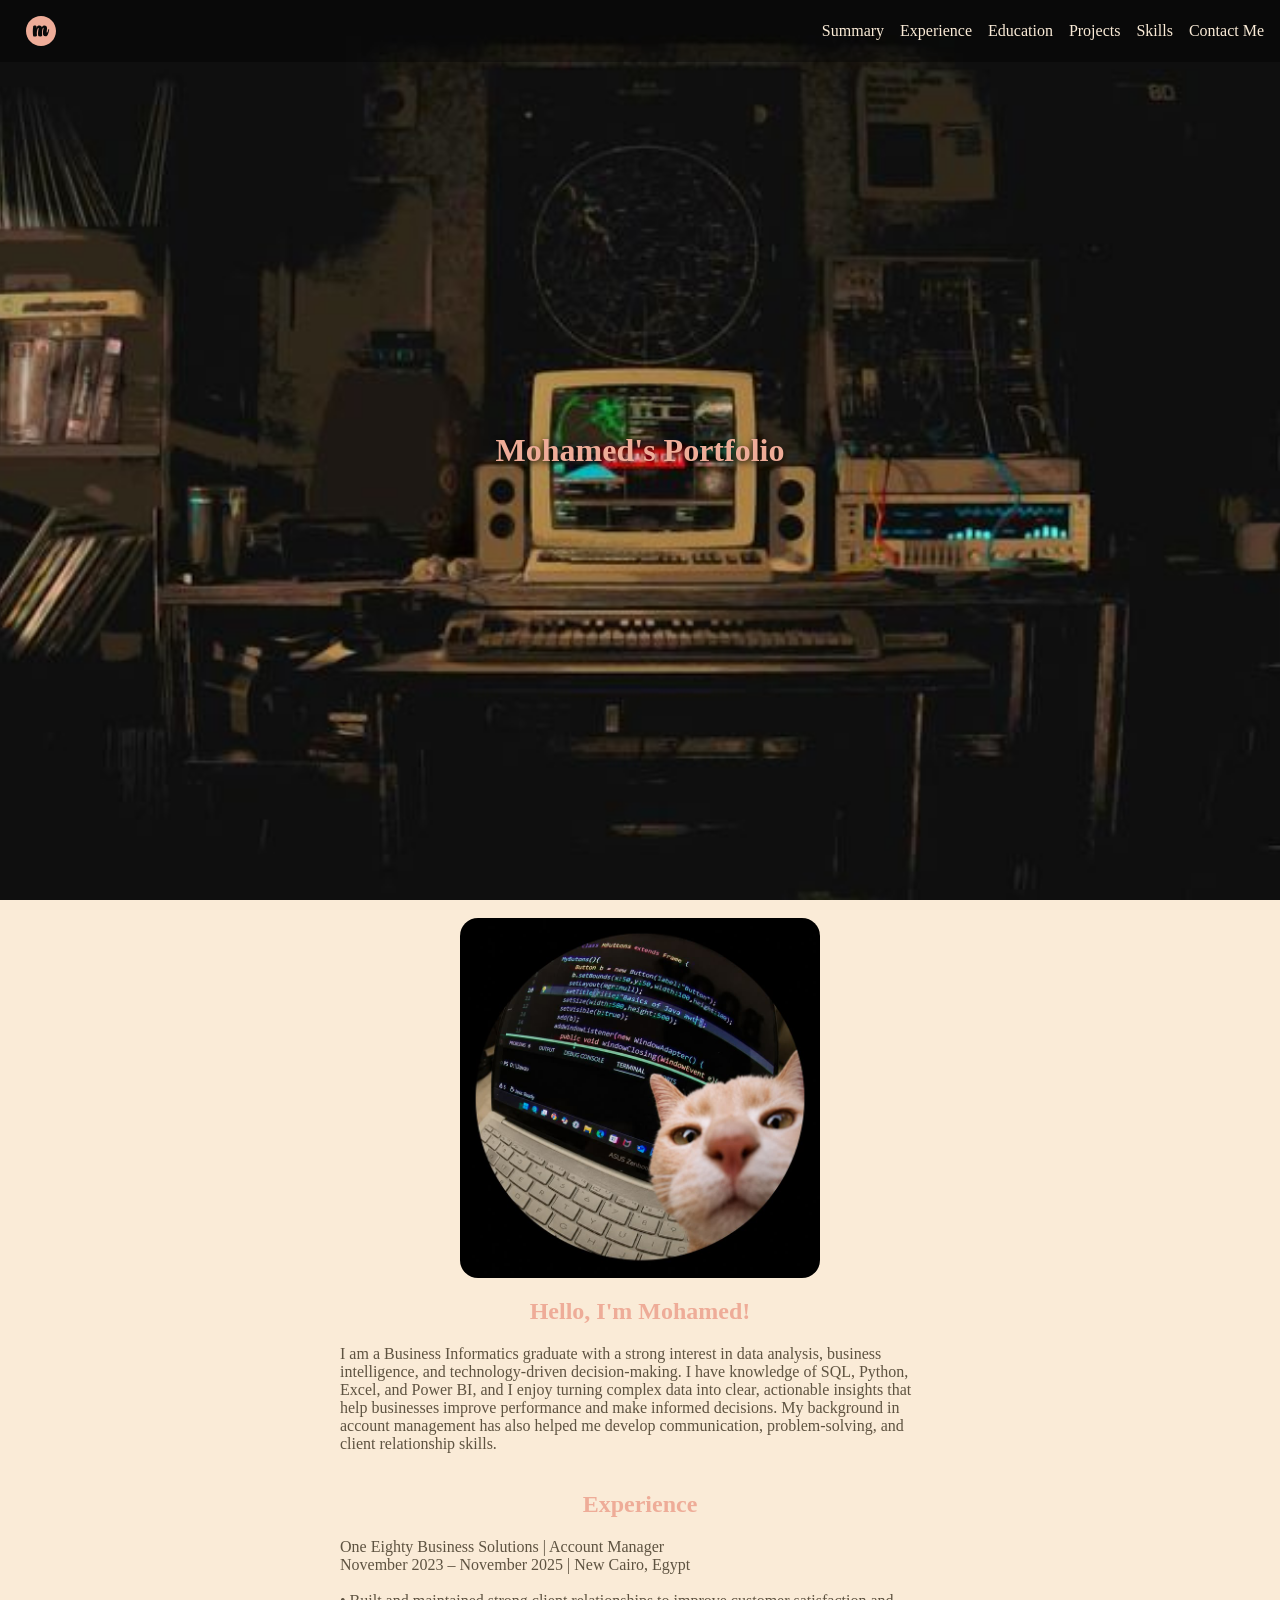
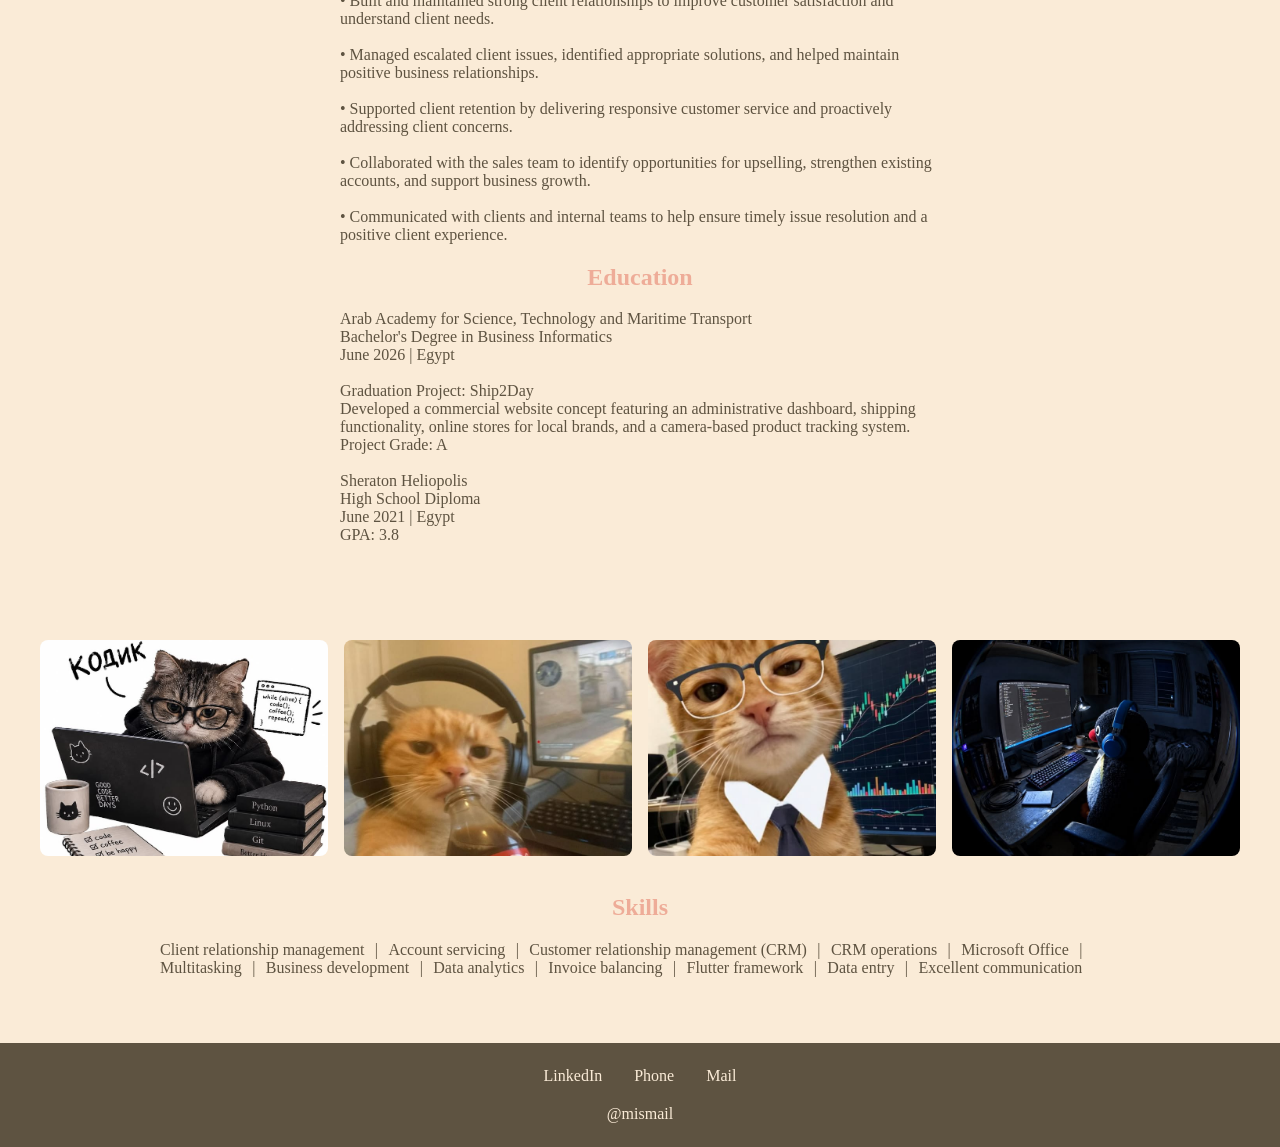
<file: index.html>
<!DOCTYPE html>
<html lang="en">

<head>
  <meta charset="UTF-8">
  <meta name="viewport" content="width=device-width, initial-scale=1.0">
  <title>Mohamed's Portfolio</title>
  <!-- <meta name="Description" content="Mohamed is a Business Informatics graduate turning data into clear, useful business insights." > -->
  <link rel="stylesheet" href="./portfolio.css">
  <link rel="contact us" href="./contactme.html">
</head>

<body>

  <nav class="navbar" aria-label="Main navigation">
        <img class="navbar-brand" src="./Letter m.svg" alt="home">
        <button class="navbar-toggler" type="button" aria-controls="navbar-links" aria-expanded="false">
          Menu
        </button>
        <ul class="navbar-links" id="navbar-links">
          <li><a href="#summary">Summary</a></li>
          <li><a href="#experience">Experience</a></li>
          <li><a href="#Education">Education</a></li>
          <li><a href="#projects">Projects</a></li>
          <li><a href="#skills">Skills</a></li>
          <li><a href="./contactme.html">Contact Me</a></li>
        </ul>
      </nav>

  <div class="container">
    <div class="hero" id="home">
      <img class="pro grad" src="./graduation.jpeg" alt="grad">
      <h1 class="title-h">Mohamed's Portfolio</h1>

    </div>
    <div class="protfolio1">
      <br>
      <div class="container2">
        <img class="gato" src="./gato programador.jpeg" alt="gato">
        <h2 class="hello" id="summary">Hello, I'm Mohamed!</h2>
        <p class="summary">
          I am a Business Informatics graduate with a strong interest in data analysis, business intelligence,
          and technology-driven decision-making. I have knowledge of SQL, Python, Excel, and Power BI, and I enjoy
          turning
          complex data into clear,
          actionable insights that help businesses improve performance and make informed decisions. My background in
          account management has also helped me develop communication,
          problem-solving, and client relationship skills.
        </p>
        <br>
      </div>

      <div class="container3">
        <h2 class="exp" id="experience">Experience</h2>
        <p class="exp-info">One Eighty Business Solutions | Account Manager
          <br>
          November 2023 – November 2025 | New Cairo, Egypt
          <br>
          <br>
          • Built and maintained strong client relationships to improve customer satisfaction and understand client
          needs.
          <br>
          <br>
          • Managed escalated client issues, identified appropriate solutions, and helped maintain positive business
          relationships.
          <br>
          <br>
          • Supported client retention by delivering responsive customer service and proactively addressing client
          concerns.
          <br>
          <br>
          • Collaborated with the sales team to identify opportunities for upselling, strengthen existing accounts, and
          support business growth.
          <br>
          <br>
          • Communicated with clients and internal teams to help ensure timely issue resolution and a positive client
          experience.
        </p>
      </div>
      <div class="contaner4">
        <h2 class="Education" id="Education">Education</h2>
        <p class="educ">Arab Academy for Science, Technology and Maritime Transport
          <br>
          Bachelor's Degree in Business Informatics
          <br>
          June 2026 | Egypt
          <br>
          <br>
          Graduation Project: Ship2Day
          <br>
          Developed a commercial website concept featuring an administrative dashboard, shipping functionality, online
          stores for local brands, and a camera-based product tracking system.
          <br>
          Project Grade: A
          <br>
          <br>
          Sheraton Heliopolis
          <br>
          High School Diploma <br> June 2021 | Egypt <br> GPA: 3.8
        </p>
      </div>

      <br>
      <br>
      <div class="projects" id="projects">
        <div class="grid-container">
          <div class="card">
            <img src="./_.jpeg" alt="project 1">
          </div>
          <div class="card">
            <img src="./checkout.jpeg" alt="project 2">
          </div>
          <div class="card">
            <img src="./eLIAS.jpeg" alt="project 3">
          </div>
          <div class="card">
            <img src="./Noot noot coder.jpeg" alt="project 4">
          </div>
        </div>
      </div>
      <div class="container5">
        <!-- <img class="float1" src="_ copy.jpeg" alt="copy"> -->
        <br>
        <h2 class="skills" id="skills">Skills</h2>
        <ul class="skil-info">
          <li>Client relationship management</li>
          <li>Account servicing</li>
          <li>Customer relationship management (CRM)</li>
          <li>CRM operations</li>
          <li>Microsoft Office</li>
          <li>Multitasking</li>
          <li>Business development</li>
          <li>Data analytics</li>
          <li>Invoice balancing</li>
          <li>Flutter framework</li>
          <li>Data entry</li>
          <li>Excellent communication</li>
        </ul>

      </div>
    </div>
  </div>
  <script>
    const navToggle = document.querySelector(".navbar-toggler");
    const navLinks = document.querySelector(".navbar-links");

    navToggle.addEventListener("click", () => {
      const isExpanded = navToggle.getAttribute("aria-expanded") === "true";
      navToggle.setAttribute("aria-expanded", String(!isExpanded));
      navLinks.classList.toggle("is-open", !isExpanded);
    });

    navLinks.addEventListener("click", (event) => {
      if (event.target instanceof HTMLAnchorElement) {
        navToggle.setAttribute("aria-expanded", "false");
        navLinks.classList.remove("is-open");
      }
    });
  </script>

  <br>
  
<div class="footer-container">
    <a class="footer-link" 
       href="https://www.linkedin.com/" 
       target="_blank" 
       rel="noopener noreferrer">LinkedIn</a>

    <a class="footer-link" href="tel:01154755385">Phone</a>

    <a class="footer-link" href="mailto:muhamedesmail2003@gmail.com">Mail</a>

    <p class="copyright">@mismail</p>
</div>

<!-- <div class="footer">
  <footer class="foter">
   <a class="" href="">LinkedIn</a>
   <a class="" href="">Phone</a>
   <a class="" href="">Mail</a>
   <br>
   <br>
    <small class="bottom">
      Copyright © 2026 mohamed ismail's portfolio.
    </small>
  </footer>
  </div> -->

</body>

</html>
</file>
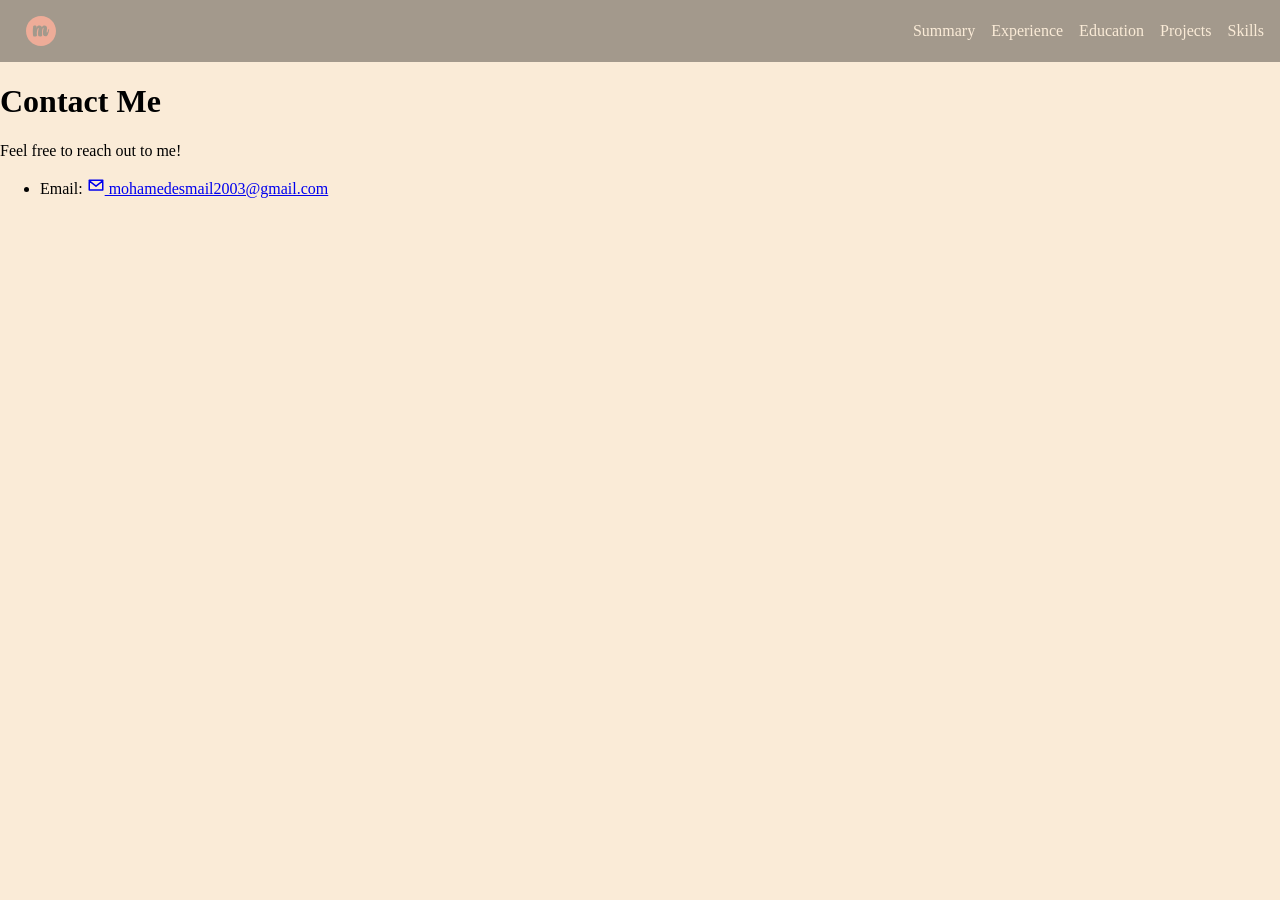
<file: contactme.html>
<!DOCTYPE html>
<html lang="en">
<head>
    <meta charset="UTF-8">
    <meta name="viewport" content="width=device-width, initial-scale=1.0">
    <title>Contact Me</title>
    <link rel="stylesheet" href="./contactme.css">
</head>
<body>
      <nav class="navbar" aria-label="Main navigation">
        <img class="navbar-brand" src="./Letter m.svg" alt="home">
        <button class="navbar-toggler" type="button" aria-controls="navbar-links" aria-expanded="false">
          Menu
        </button>
        <ul class="navbar-links" id="navbar-links">
          <li><a href="#summary">Summary</a></li>
          <li><a href="#experience">Experience</a></li>
          <li><a href="#Education">Education</a></li>
          <li><a href="#projects">Projects</a></li>
          <li><a href="#skills">Skills</a></li>
        </ul>
      </nav>

    <div class="contact-container">
        <h1 class="contact-title">Contact Me</h1>
        <p>Feel free to reach out to me!</p>
        <ul class="contact-info">
            <li>
                Email:
                <a href="mailto:mohamedesmail2003@gmail.com">
                    <svg aria-hidden="true" width="18" height="18" viewBox="0 0 24 24" fill="none"
                        xmlns="http://www.w3.org/2000/svg">
                        <path d="M3 5.5h18v13H3v-13Zm0 1 9 7 9-7" stroke="currentColor" stroke-width="2"
                            stroke-linecap="round" stroke-linejoin="round" />
                    </svg>
                    mohamedesmail2003@gmail.com
                </a>
            </li>
        </ul>
    </div>
</body>
</html>
</file>
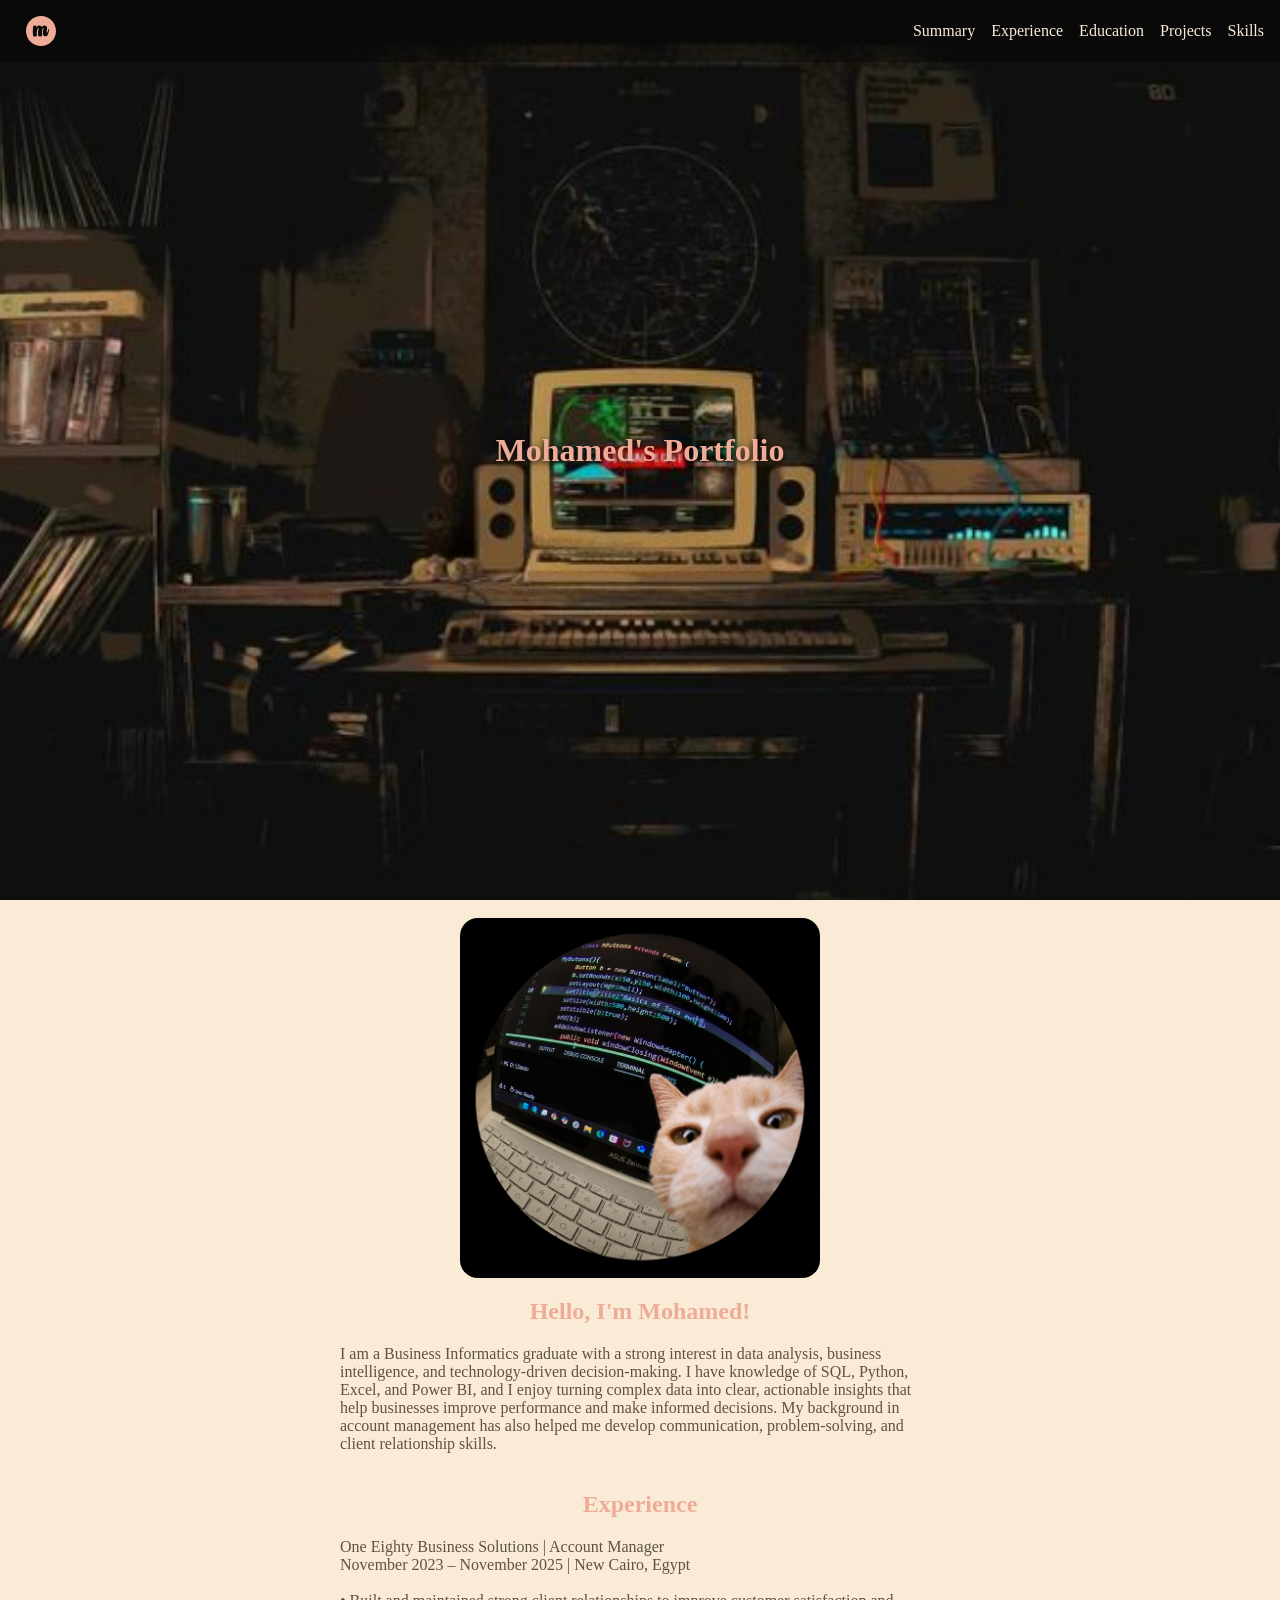
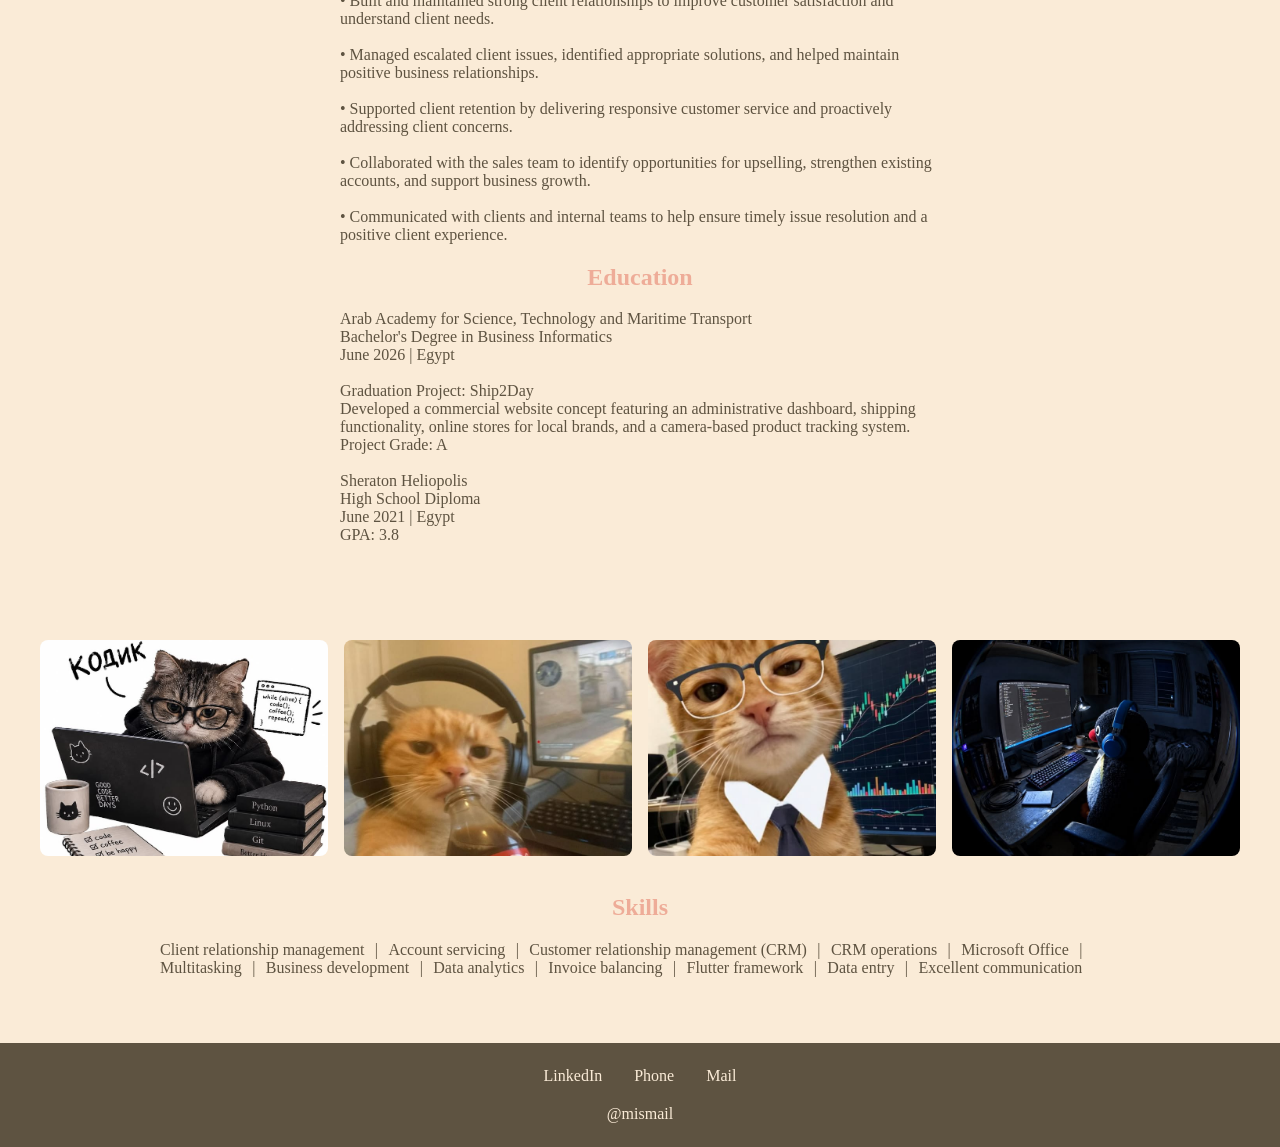
<file: portfolio.html>
<!DOCTYPE html>
<html lang="en">

<head>
  <meta charset="UTF-8">
  <meta name="viewport" content="width=device-width, initial-scale=1.0">
  <title>Mohamed's Portfolio</title>
  <!-- <meta name="Description" content="Mohamed is a Business Informatics graduate turning data into clear, useful business insights." > -->
  <link rel="stylesheet" href="./portfolio.css">
</head>

<body>

  <nav class="navbar" aria-label="Main navigation">
        <img class="navbar-brand" src="./Letter m.svg" alt="home">
        <button class="navbar-toggler" type="button" aria-controls="navbar-links" aria-expanded="false">
          Menu
        </button>
        <ul class="navbar-links" id="navbar-links">
          <li><a href="#summary">Summary</a></li>
          <li><a href="#experience">Experience</a></li>
          <li><a href="#Education">Education</a></li>
          <li><a href="#projects">Projects</a></li>
          <li><a href="#skills">Skills</a></li>
        </ul>
      </nav>

  <div class="container">
    <div class="hero" id="home">
      <img class="pro grad" src="./graduation.jpeg" alt="grad">
      <h1 class="title-h">Mohamed's Portfolio</h1>

    </div>
    <div class="protfolio1">
      <br>
      <div class="container2">
        <img class="gato" src="./gato programador.jpeg" alt="gato">
        <h2 class="hello" id="summary">Hello, I'm Mohamed!</h2>
        <p class="summary">
          I am a Business Informatics graduate with a strong interest in data analysis, business intelligence,
          and technology-driven decision-making. I have knowledge of SQL, Python, Excel, and Power BI, and I enjoy
          turning
          complex data into clear,
          actionable insights that help businesses improve performance and make informed decisions. My background in
          account management has also helped me develop communication,
          problem-solving, and client relationship skills.
        </p>
        <br>
      </div>

      <div class="container3">
        <h2 class="exp" id="experience">Experience</h2>
        <p class="exp-info">One Eighty Business Solutions | Account Manager
          <br>
          November 2023 – November 2025 | New Cairo, Egypt
          <br>
          <br>
          • Built and maintained strong client relationships to improve customer satisfaction and understand client
          needs.
          <br>
          <br>
          • Managed escalated client issues, identified appropriate solutions, and helped maintain positive business
          relationships.
          <br>
          <br>
          • Supported client retention by delivering responsive customer service and proactively addressing client
          concerns.
          <br>
          <br>
          • Collaborated with the sales team to identify opportunities for upselling, strengthen existing accounts, and
          support business growth.
          <br>
          <br>
          • Communicated with clients and internal teams to help ensure timely issue resolution and a positive client
          experience.
        </p>
      </div>
      <div class="contaner4">
        <h2 class="Education" id="Education">Education</h2>
        <p class="educ">Arab Academy for Science, Technology and Maritime Transport
          <br>
          Bachelor's Degree in Business Informatics
          <br>
          June 2026 | Egypt
          <br>
          <br>
          Graduation Project: Ship2Day
          <br>
          Developed a commercial website concept featuring an administrative dashboard, shipping functionality, online
          stores for local brands, and a camera-based product tracking system.
          <br>
          Project Grade: A
          <br>
          <br>
          Sheraton Heliopolis
          <br>
          High School Diploma <br> June 2021 | Egypt <br> GPA: 3.8
        </p>
      </div>

      <br>
      <br>
      <div class="projects" id="projects">
        <div class="grid-container">
          <div class="card">
            <img src="./_.jpeg" alt="project 1">
          </div>
          <div class="card">
            <img src="./checkout.jpeg" alt="project 2">
          </div>
          <div class="card">
            <img src="./eLIAS.jpeg" alt="project 3">
          </div>
          <div class="card">
            <img src="./Noot noot coder.jpeg" alt="project 4">
          </div>
        </div>
      </div>
      <div class="container5">
        <!-- <img class="float1" src="_ copy.jpeg" alt="copy"> -->
        <br>
        <h2 class="skills" id="skills">Skills</h2>
        <ul class="skil-info">
          <li>Client relationship management</li>
          <li>Account servicing</li>
          <li>Customer relationship management (CRM)</li>
          <li>CRM operations</li>
          <li>Microsoft Office</li>
          <li>Multitasking</li>
          <li>Business development</li>
          <li>Data analytics</li>
          <li>Invoice balancing</li>
          <li>Flutter framework</li>
          <li>Data entry</li>
          <li>Excellent communication</li>
        </ul>

      </div>
    </div>
  </div>
  <script>
    const navToggle = document.querySelector(".navbar-toggler");
    const navLinks = document.querySelector(".navbar-links");

    navToggle.addEventListener("click", () => {
      const isExpanded = navToggle.getAttribute("aria-expanded") === "true";
      navToggle.setAttribute("aria-expanded", String(!isExpanded));
      navLinks.classList.toggle("is-open", !isExpanded);
    });

    navLinks.addEventListener("click", (event) => {
      if (event.target instanceof HTMLAnchorElement) {
        navToggle.setAttribute("aria-expanded", "false");
        navLinks.classList.remove("is-open");
      }
    });
  </script>

  <br>
  
<div class="footer-container">
    <a class="footer-link" 
       href="https://www.linkedin.com/" 
       target="_blank" 
       rel="noopener noreferrer">LinkedIn</a>

    <a class="footer-link" href="tel:01154755385">Phone</a>

    <a class="footer-link" href="mailto:muhamedesmail2003@gmail.com">Mail</a>

    <p class="copyright">@mismail</p>
</div>

<!-- <div class="footer">
  <footer class="foter">
   <a class="" href="">LinkedIn</a>
   <a class="" href="">Phone</a>
   <a class="" href="">Mail</a>
   <br>
   <br>
    <small class="bottom">
      Copyright © 2026 mohamed ismail's portfolio.
    </small>
  </footer>
  </div> -->

</body>

</html>
</file>
<file: portfolio.css>
body{
    background-color: antiquewhite;
    margin: 0;
}

.container {
    position: relative;
    width: min(1200px, 100%);
    margin-inline: auto ;
}

.navbar {
    position: fixed;
    right:0;
    top: 0;
    left: 0;  
    z-index: 1000;
    box-sizing: border-box;
    width: 100%;
    display: flex;
    align-items: center;
    justify-content: space-between;
    gap: 1rem;
    padding: 1rem;
    background-color: rgb(0 0 0 / 35%);
    border-radius: 0%; 
 } 

.navbar a {
    color: antiquewhite;
    text-decoration: none;
}

.navbar a:hover,
.navbar a:focus-visible {
    text-decoration: underline;
}

.navbar-brand {
    height: 30px;
    width: 50px;
    border-color: bisque;
    font-weight: bold;
}

.navbar-links {
    display: flex;
    gap: 1rem;
    align-items: center;
    margin: 0;
    padding: 0;
    list-style: none;
}

.navbar-toggler {
    display: none;
}

.hero {
    position: relative;
    width: 100vw;
    height: 100vh;
    margin-left: calc(50% - 50vw);
    overflow: hidden;
}

.title-h {
    position: absolute;
    top: 50%;
    left: 50%;
    margin: 0;
    z-index: 2;
    transform: translate(-50%, -50%);
    color: rgb(238, 172, 152);
    text-align: center;
    text-shadow: 0 2px 6px black;
}

.pro {
    display: block;
    width: 100%;
    height: 100%;
    object-fit: cover;
}

.container2 {
    position: relative;
}


   .gato {
    display: block;
    width: 30%;
    height: auto;
    margin: 0 auto;
    border-radius: 5%;
   
}

.hello {
    text-align: center;
    color: rgb(238, 172, 152);
}

.summary {
    color: rgb(94, 83, 65);
    width: 50%;
    margin: auto;
}

.exp{
    text-align: center;
    color:rgb(238, 172, 152);
}

.exp-info{
    color: rgb(94, 83, 65);
    width: 50%;
    margin: auto;
}

.Education{
    text-align: center;
    color:rgb(238, 172, 152);
}

.educ{
    color: rgb(94, 83, 65);
    width: 50%;
    margin: auto;
}

@media (max-width: 600px) {
    .navbar {
        flex-wrap: wrap;
    }

    .navbar-toggler {
        display: block;
        padding: 0.5rem 0.75rem;
        border: 1px solid antiquewhite;
        border-radius: 4px;
        background: transparent;
        color: antiquewhite;
        font: inherit;
        cursor: pointer;
    }

    .navbar-links {
        display: none;
        flex-basis: 100%;
        align-items: flex-start;
        flex-direction: column;
        padding: 0.75rem;
        background-color: rgb(0 0 0 / 75%);
    }

    .navbar-links.is-open {
        display: flex;
    }
}

.grid-container {
    display: grid;
    margin-top: 5%;
    grid-template-columns: repeat(4, minmax(0, 1fr));
    gap: 1rem;
}

.grid-container img {
    display: block;
    width: 100%;
    aspect-ratio: 4 / 3;
    object-fit: cover;
    border-radius: 8px;
}

.projects{
    align-self: stretch;
}

.skills{
    text-align: center;
    color:rgb(238, 172, 152);
}

.skil-info{
    display: flex;
    flex-wrap: wrap;
    justify-content: flex-start;
    align-content: flex-start;
    text-align: left;
    color: rgb(94, 83, 65);
    width: 80%;
    margin: auto;
    padding: 0;
    list-style: none;
}

.skil-info li {
    display: inline-flex;
    align-items: center;
}

.skil-info li:not(:last-child)::after {
    content: "|";
    margin: 0 0.65rem;
}

.footer-container {
    display: flex;
    flex-wrap: wrap;
    align-items: center;
    justify-content: center;
    gap: 1.25rem 2rem;
    margin-top: 3rem;
    padding: 1.5rem;
    background-color: rgb(94, 83, 65);
    color: antiquewhite;
}

.footer-link {
    color: antiquewhite;
    text-decoration: none;
}

.footer-link:hover,
.footer-link:focus-visible {
    color: rgb(238, 172, 152);
    text-decoration: underline;
}

.copyright {
    flex-basis: 100%;
    margin: 0;
    text-align: center;
}

/* .float1{
    float: left;
    height: 50vh;
    width: auto;
    justify-content: space-around;
    margin-top: 60px;
} */

/* .footer{
    background-color: rgb(209, 119, 0);
    
}

.mail{
    text-align: left;
}

.bottom{
   
    text-align: center;
    
} */
</file>
<file: contactme.css>
body{
    background-color: antiquewhite;
    margin: 0;
}


.navbar {
    position: sticky;
    right:0;
    top: 0;
    left: 0;  
    z-index: 1000;
    box-sizing: border-box;
    width: 100%;
    display: flex;
    align-items: center;
    justify-content: space-between;
    gap: 1rem;
    padding: 1rem;
    background-color: rgb(0 0 0 / 35%);
    border-radius: 0%; 
 } 

 .navbar a {
    color: antiquewhite;
    text-decoration: none;
}

.navbar a:hover,
.navbar a:focus-visible {
    text-decoration: underline;
}

.navbar-brand {
    height: 30px;
    width: 50px;
    border-color: bisque;
    font-weight: bold;
}

.navbar-links {
    display: flex;
    gap: 1rem;
    align-items: center;
    margin: 0;
    padding: 0;
    list-style: none;
}

.navbar-toggler {
    display: none;
}
</file>
